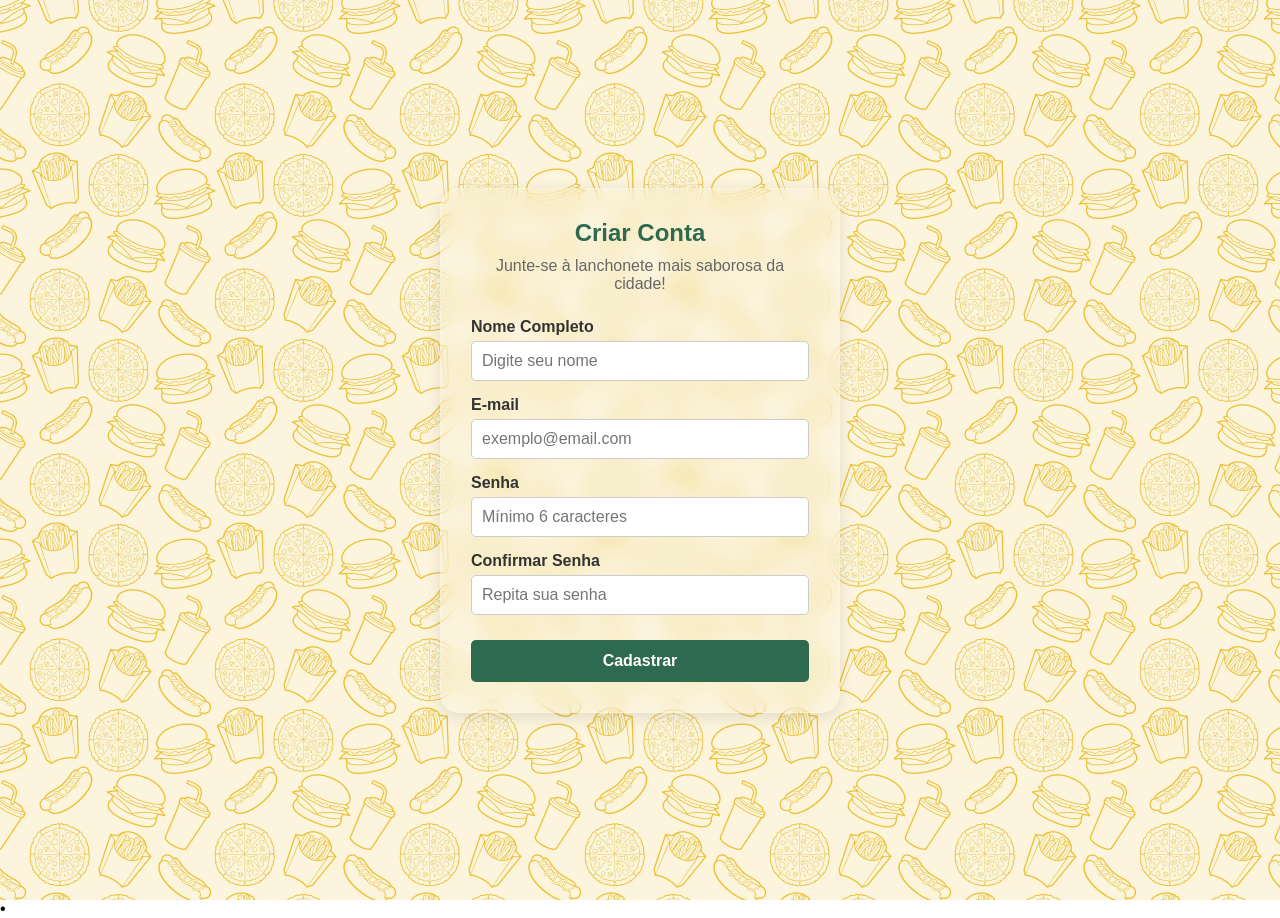
<file: index.html>
<!DOCTYPE html>
<html lang="br">
<head>
    <meta charset="UTF-8">
    <meta name="viewport" content="width=device-width, initial-scale=1.0">
    <title>Hamburgueria</title>

    <link rel="stylesheet" href="style.css">
</head>
<body>
    <main class="container-login">
        <section class="card-login">
            <h1>Criar Conta</h1>
            <p>Junte-se à lanchonete mais saborosa da cidade!</p>
            
            <form id="form-cadastro">
                <div class="grupo-input">
                    <label for="nome">Nome Completo</label>
                    <input type="text" id="nome" required placeholder="Digite seu nome">
                </div>

                <div class="grupo-input">
                    <label for="email">E-mail</label>
                    <input type="email" id="email" required placeholder="exemplo@email.com">
                </div>

                <div class="grupo-input">
                    <label for="senha">Senha</label>
                    <input type="password" id="senha" required placeholder="Mínimo 6 caracteres">
                </div>

                <div class="grupo-input">
                    <label for="confirma-senha">Confirmar Senha</label>
                    <input type="password" id="confirma-senha" required placeholder="Repita sua senha">
                </div>

                <button type="submit">Cadastrar</button>
            </form>
        </section>
    </main>

    <script src="script.js"></script>
</body>
</html>

• <!-- AULA 02 -->
</file>
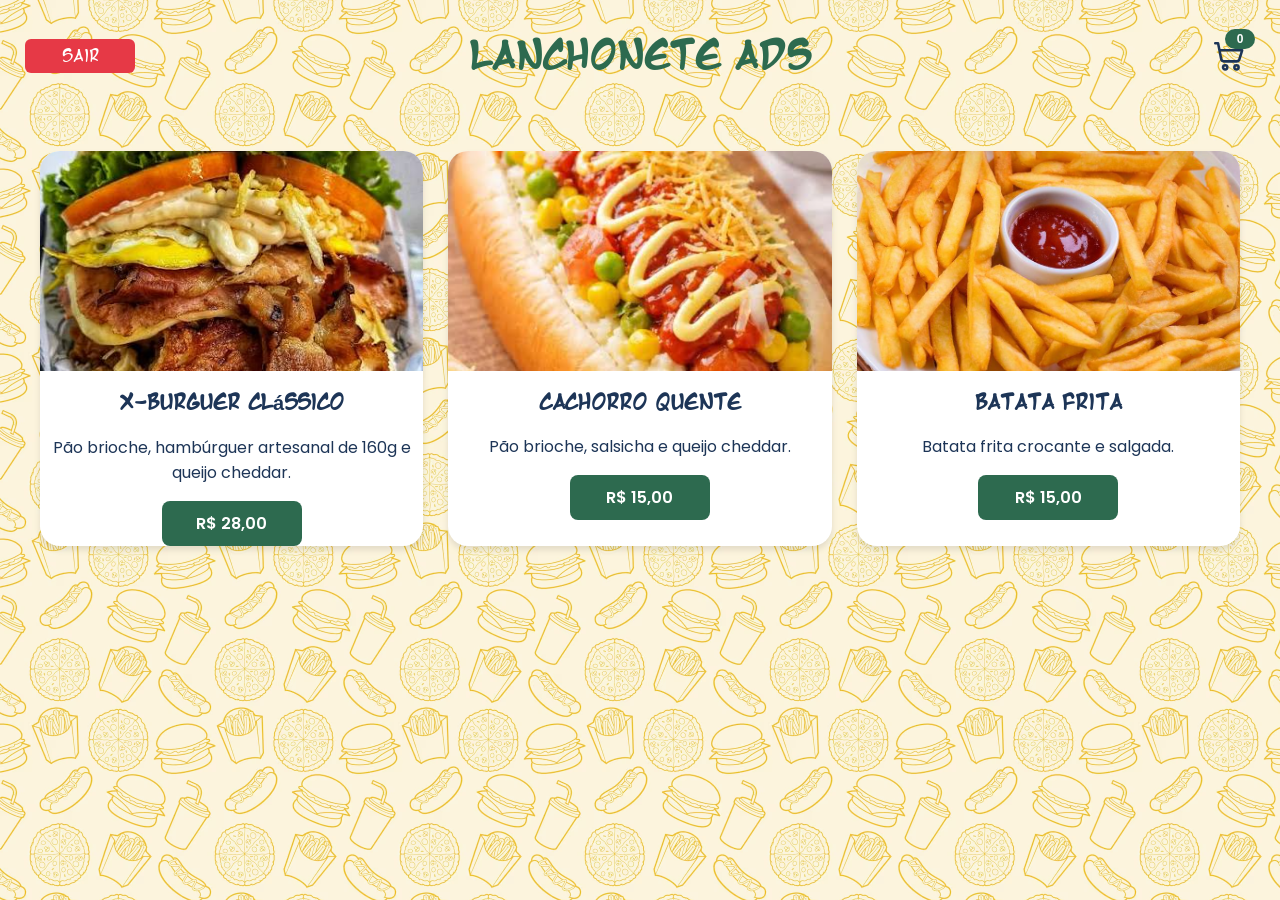
<file: cardapio.html>
<link rel="stylesheet" href="estilos-cardapio.css">

<header>
    <div class="Nome-Pagina">
        <h1>Lanchonete ADS</h1>
    </div>
    <!-- Botão do carrinho com um contador sobreposto ao ícone -->
        <button class="botao-carrinho" type="button" aria-label="Carrinho: 0 itens">
            <!-- Desenha o ícone do carrinho sem precisar de uma imagem externa -->
            <svg
                class="icone-carrinho"
                viewBox="0 0 24 24"
                role="img"
                aria-hidden="true"
            >
                <path d="M3 3h2l2.2 11.2a2 2 0 0 0 2 1.6h8.9a2 2 0 0 0 1.9-1.4L22 8H6" />
                <circle cx="10" cy="20" r="1.5" />
                <circle cx="18" cy="20" r="1.5" />
            </svg>

            <!-- O JavaScript atualiza este número -->
            <span class="contador-carrinho" id="contador-carrinho">0</span>
        </button>

        <a href="index.html" class="btn-sair">Sair</a>

</header>

<body>
    <main class="vitrine-grid">
        <article class="card-produto">
            <img src="img/hamburger.jpg" alt="X-Burguer Clássico" class="imagem-produto">
            <div class="conteudo-card">
                <h3>X-Burguer Clássico</h3>
                <p>Pão brioche, hambúrguer artesanal de 160g e queijo cheddar.</p>
                <!-- Mantém preço e ação dentro do mesmo botão -->
                <div class="acoes-produto">
                    <button
                        class="btn-adicionar"
                        type="button"
                        aria-label="Adicionar X-Burguer Clássico por R$ 28,00"
                    >
                        <span class="texto-preco">R$ 28,00</span>
                        <span class="texto-adicionar">Adicionar</span>
                    </button>
                </div>
            </div>
        </article>

        <article class="card-produto">
            <img src="img/cachorroQuente.png" alt="Cachorro Quente" class="imagem-produto">
            <div class="conteudo-card">
                <h3>Cachorro Quente</h3>
                <p>Pão brioche, salsicha e queijo cheddar.</p>
                <!-- Botão do cachorro-quente com seu preço e descrição acessível -->
                <div class="acoes-produto">
                    <button
                        class="btn-adicionar"
                        type="button"
                        aria-label="Adicionar Cachorro Quente por R$ 15,00"
                    >
                        <span class="texto-preco">R$ 15,00</span>
                        <span class="texto-adicionar">Adicionar</span>
                    </button>
                </div>
            </div>
        </article>

        <article class="card-produto">
            <img src="img/batata.png" alt="Batata Frita" class="imagem-produto">
            <div class="conteudo-card">
                <h3>Batata Frita</h3>
                <p>Batata frita crocante e salgada.</p>
                <!-- Botão da batata frita com seu preço e descrição acessível -->
                <div class="acoes-produto">
                    <button
                        class="btn-adicionar"
                        type="button"
                        aria-label="Adicionar Cachorro Quente por R$ 15,00"
                    >
                        <span class="texto-preco">R$ 15,00</span>
                        <span class="texto-adicionar">Adicionar</span>
                    </button>
                </div>
            </div>
        </article>
    </main>

    <script src="interacoes.js"></script>
</body>
</file>
<file: style.css>
/* Reset de formatação nativa */
* {
    margin: 0;
    padding: 0;
    box-sizing: border-box;
    font-family: Arial, sans-serif;
}

/* Centralização com Flexbox */
.container-login {
    display: flex;
    justify-content: center;
    align-items: center;
    min-height: 100vh;
    background-color: #f4f4f9;
}

/* Estilização do Cartão */
.card-login {
    backdrop-filter: blur(10px);
    background-color: rgba(255, 255, 255, 0.1);
    border-radius: 20px;
    border: 1px solid rgba(255, 255, 255, 0.2);
    padding: 30px;
    box-shadow: 0 4px 15px rgba(0,0,0,0.1);
    width: 100%;
    max-width: 400px;
}

.card-login h1 {
    color: #e63946;
    text-align: center;
    margin-bottom: 10px;
}

.card-login p {
    text-align: center;
    color: #666;
    margin-bottom: 25px;
}

/* Organização dos Inputs */
.grupo-input {
    display: flex;
    flex-direction: column;
    margin-bottom: 15px;
}

label {
    margin-bottom: 5px;
    font-weight: bold;
    color: #333;
}

input {
    padding: 10px;
    border: 1px solid #ccc;
    border-radius: 5px;
    font-size: 16px;
}

button {
    width: 100%;
    padding: 12px;
    background-color: #e63946;
    color: white;
    border: none;
    border-radius: 10px;
    font-size: 16px;
    font-weight: bold;
    cursor: pointer;
    transition: background-color 0.3s;
    margin-top: 10px;
}

button:hover {
    background-color: #d62828;
}

.card-login h1 {
    color: #2d6a4f;
    text-align: center;
    margin-bottom: 10px;
}

button {
    width: 100%;
    padding: 12px;
    background-color: #2d6a4f;
    color: white;
    border: none;
    border-radius: 5px;
    font-size: 16px;
    font-weight: bold;
    cursor: pointer;
    transition: background-color 0.3s;
    margin-top: 10px;
}

button:hover {
    background-color: #1b4332;
}

.mensagem-erro {
    color: #d00000;
    font-size: 14px;
    margin-top: 10px;
    text-align: center;
}

.aviso-lanchonete {
    position: fixed;
    right: 28px;
    bottom: 24px;
    z-index: 1000;
    width: 310px;
    height: 245px;
    pointer-events: none;
}

/* O aviso começa pequeno, na posição da embalagem, e se expande para cima */
.aviso-conteudo {
    position: absolute;
    right: 0;
    bottom: 78px;
    width: 300px;
    padding: 18px 42px 18px 18px;
    color: #442915;
    background: #fffaf1;
    border: 1px solid #e6d4b9;
    border-radius: 16px;
    box-shadow: 0 12px 35px rgba(54, 34, 15, 0.2);
    transform-origin: 90% 100%;
    animation: aviso-sair-da-caixa 650ms cubic-bezier(.2, .85, .25, 1) both;
    pointer-events: auto;
}

.aviso-titulo {
    display: block;
    margin-bottom: 7px;
    color: #8b451f;
    font-size: 15px;
    font-weight: bold;
}

.aviso-texto {
    margin: 0;
    color: #5c5147;
    font-size: 14px;
    line-height: 1.45;
}

.aviso-fechar {
    position: absolute;
    top: 8px;
    right: 10px;
    width: auto;
    margin: 0;
    padding: 0 5px;
    color: #806b58;
    background: transparent;
    font-size: 23px;
    line-height: 1;
}

.aviso-fechar:hover {
    color: #b33a2b;
    background: transparent;
}

/* Embalagem de papel kraft */
.caixa-lanche {
    position: absolute;
    right: 24px;
    bottom: 0;
    width: 88px;
    height: 66px;
    perspective: 180px;
    filter: drop-shadow(0 7px 5px rgba(45, 28, 12, 0.23));
}

.caixa-fundo {
    position: absolute;
    right: 5px;
    bottom: 0;
    width: 78px;
    height: 38px;
    background: #bd8650;
    clip-path: polygon(12% 0, 88% 0, 100% 100%, 0 100%);
    border-radius: 3px;
}

.caixa-frente {
    position: absolute;
    right: 0;
    bottom: 0;
    width: 88px;
    height: 28px;
    background: linear-gradient(#d2a16b, #b77b45);
    clip-path: polygon(0 0, 100% 0, 87% 100%, 13% 100%);
    border-radius: 2px 2px 7px 7px;
}

.caixa-tampa {
    position: absolute;
    right: 3px;
    bottom: 31px;
    width: 82px;
    height: 27px;
    background: linear-gradient(145deg, #dfb681, #bb8652);
    clip-path: polygon(10% 0, 90% 0, 100% 100%, 0 100%);
    transform-origin: 50% 100%;
    animation: tampa-abrir 500ms 150ms ease-out both;
}

/* Hambúrguer feito com camadas CSS */
.hamburguer {
    position: absolute;
    z-index: 2;
    left: 22px;
    bottom: 24px;
    width: 48px;
    height: 37px;
    animation: lanche-saltar 550ms 300ms ease-out both;
}

.hamburguer span {
    position: absolute;
    display: block;
    left: 0;
    width: 48px;
}

.pao {
    top: 0;
    height: 17px;
    background: #d79a49;
    border: 1px solid #a9692d;
    border-radius: 25px 25px 7px 7px;
}

.gergelim {
    top: 5px;
    left: 11px !important;
    width: 3px !important;
    height: 2px;
    background: #fff0c5;
    border-radius: 50%;
    box-shadow: 9px 3px #fff0c5, 20px -1px #fff0c5, 27px 4px #fff0c5;
}

.alface {
    top: 16px;
    height: 5px;
    background: #6b9c43;
    border-radius: 5px;
}

.queijo {
    top: 20px;
    height: 6px;
    background: #f2c84b;
    clip-path: polygon(0 0, 100% 0, 87% 100%, 65% 50%, 40% 100%, 20% 50%);
}

.carne {
    top: 24px;
    height: 8px;
    background: #70402b;
    border-radius: 4px;
}

.pao-base {
    bottom: 0;
    height: 7px;
    background: #d79a49;
    border-radius: 2px 2px 8px 8px;
}

@keyframes tampa-abrir {
    from {
        transform: rotateX(0);
    }
    to {
        transform: rotateX(68deg) translateY(-7px);
    }
}

@keyframes lanche-saltar {
    0% {
        transform: translateY(12px) scale(.75);
        opacity: 0;
    }
    70% {
        transform: translateY(-7px) scale(1.05);
        opacity: 1;
    }
    100% {
        transform: translateY(0) scale(1);
        opacity: 1;
    }
}

@keyframes aviso-sair-da-caixa {
    from {
        opacity: 0;
        transform: translate(25px, 65px) scale(.12);
    }
    to {
        opacity: 1;
        transform: translate(0, 0) scale(1);
    }
}

.aviso-lanchonete.aviso-fechando .aviso-conteudo {
    animation: aviso-voltar-para-caixa 300ms ease-in both;
}

@keyframes aviso-voltar-para-caixa {
    to {
        opacity: 0;
        transform: translate(20px, 55px) scale(.12);
    }
}

@media (max-width: 400px) {
    .aviso-lanchonete {
        right: 16px;
        bottom: 16px;
        transform: scale(.9);
        transform-origin: bottom right;
    }
}

@media (prefers-reduced-motion: reduce) {
    .aviso-conteudo,
    .caixa-tampa,
    .hamburguer {
        animation-duration: 1ms !important;
    }
}

.container-login {
    position: relative;
    isolation: isolate;
    overflow: hidden;
    /* Mantenha aqui as regras de Flexbox que já existem */
    background-color: transparent;
}

.container-login::before {
    content: "";
    position: absolute;
    inset: 0;
    z-index: 0;

    background-image: url("img/fundo-lanchonete.png");
    background-repeat: repeat;
    background-size: 370px 370px;
    animation: esteira-fundo 18s linear infinite;
}

.card-login {
    position: relative;
    z-index: 1;
    /* Preserve os outros estilos do cartão */
}

@keyframes esteira-fundo {
    from {
        background-position: 0 0;
    }
    to {
        background-position: 0 370px;
    }
}

@media (prefers-reduced-motion: reduce) {
    .container-login::before {
        animation: none;
    }
}

/* AULA 02 */
</file>
<file: estilos-cardapio.css>
/* Importa a fonte Poppins do Google Fonts */
@import url("https://fonts.googleapis.com/css2?family=Poppins:wght@400;600&display=swap");

/* Define cores e sombra reutilizáveis no restante do CSS */
:root {
    --cor-primaria: #2d6a4f;
    --cor-fundo: #f1faee;
    --cor-texto: #1d3557;
    --cor-card: #ffffff;
    --sombra-padrao: 0 4px 6px rgba(0, 0, 0, 0.1);
}

/* Define a fonte, as cores e a base da página */
body {
    position: relative;
    isolation: isolate;
    min-height: 100vh;
    margin: 0;
    font-family: "Poppins", sans-serif;
    color: var(--cor-texto);
    background-color: var(--cor-fundo);
}

/* Organiza o cabeçalho: sair à esquerda, título ao centro e carrinho à direita */
header {
    display: grid;
    grid-template-columns: 1fr auto 1fr;
    align-items: center;
    gap: 16px;
    padding: 15px 25px;
}

.Nome-Pagina {
    grid-column: 2;
    grid-row: 1;
    justify-self: center;
}

.botao-carrinho {
    grid-column: 3;
    grid-row: 1;
    justify-self: end;
}

/* Coloca a imagem animada atrás do conteúdo de todas as páginas */
body::before {
    content: "";
    position: fixed;
    inset: 0;
    z-index: -1;
    background-image: url("img/fundo-lanchonete.png");
    background-repeat: repeat;
    background-size: 370px 370px;
    animation: esteira-fundo 18s linear infinite;
}

/* Organiza os produtos em três colunas e centraliza a vitrine */
.vitrine-grid {
    display: grid;
    grid-template-columns: repeat(3, 1fr);
    gap: 25px;
    max-width: 1200px;
    margin: 0 auto;
    padding: 40px;
}

/* Dá aparência de cartão a cada produto */
.card-produto {
    overflow: hidden;
    background-color: var(--cor-card);
    border-radius: 12px;
    box-shadow: var(--sombra-padrao);
    transition: transform 0.3s ease;
    border-radius: 20px;
}

/* Eleva suavemente o cartão quando o mouse passa sobre ele */
.card-produto:hover {
    transform: translateY(-8px);
}

/* Mantém as imagens dos produtos no mesmo tamanho sem distorcê-las */
.imagem-produto {
    width: 100%;
    height: 220px;
    object-fit: cover;
}

/* Centraliza o nome do produto dentro do card */
.conteudo-card h3 {
    text-align: center;
    font-family: "minha fonte personalizada", sans-serif;
    font-size: 20px;
}

.conteudo-card p {
    text-align: center;
}

/* Anima o padrão do fundo para baixo; a altura coincide com o tamanho do padrão */
@keyframes esteira-fundo {
    from {
        background-position: 0 0;
    }

    to {
        background-position: 0 370px;
    }
}

/* Desativa o movimento se a pessoa preferir animações reduzidas no dispositivo */
@media (prefers-reduced-motion: reduce) {
    body::before {
        animation: none;
    }
}

/* Alinha preço e botão ao centro, mantendo um espaço entre eles */
.acoes-produto {
    display: flex;
    justify-content: center;
    align-items: center;
    gap: 10px;
    margin-top: 12px;
}

.Nome-Pagina h1 {
    font-family: "Minha Fonte Personalizada", sans-serif;
    font-size: 36px;
    text-align: center;
    color: var(--cor-primaria);
    margin-top: 20px;
    margin-bottom: 20px;
}

/* Fonte nova para Nome da Página */

@font-face {
    font-family: "Minha Fonte Personalizada";
    src: url("fonts/mangat.ttf") format("truetype");
    font-weight: 400;
    font-style: normal;
    font-display: swap;
}

/* Posiciona o botão do carrinho e permite sobrepor o contador */
.botao-carrinho {
    position: relative;
    display: inline-flex;
    align-items: center;
    justify-content: center;
    padding: 10px;
    color: var(--cor-texto);
    background: transparent;
    border: 0;
    cursor: pointer;
}

/* Define o tamanho e o traço do ícone SVG */
.icone-carrinho {
    width: 34px;
    height: 34px;
    fill: none;
    stroke: currentColor;
    stroke-width: 1.8;
    stroke-linecap: round;
    stroke-linejoin: round;
}

/* Mostra a quantidade em uma bolha sobre o canto do carrinho */
.contador-carrinho {
    position: absolute;
    top: 0;
    right: 0;
    display: grid;
    min-width: 20px;
    height: 20px;
    padding: 0 5px;
    place-items: center;
    color: white;
    background-color: var(--cor-primaria);
    border-radius: 999px;
    font-size: 12px;
    font-weight: 600;
}

/* Botao de Adicionar alternado

/* Centraliza o botao dentro do card */
.acoes-produto {
    display: flex;
    justify-content: center;
    margin-top: 10px;
}

/* Estiliza o botao */
.btn-adicionar {
    min-width: 140px;
    padding: 10px 16px;
    color: white;
    background-color: var(--cor-primaria);
    border: 0;
    border-radius: 8px;
    font: inherit;
    font-weight: 600;
    cursor: pointer;
}

/* Mostra o preço inicialmente e esconde "Adicionar" */
.texto-adicionar {
    display: none;
}

/* Ao passar o mouse, esconde o preço */
.btn-adicionar:hover .texto-preco {
    display: none;
}

/* Ao passar o mouse, mostra "Adicionar" */
.btn-adicionar:hover .texto-adicionar {
    display: inline;
}

/* Estiliza o botão de sair */
.btn-sair {
    font-family: "minha fonte personalizada", sans-serif;
    font-size: 16px;
    display: inline-flex;
    align-items: center;
    justify-content: center;
    border: none;
    cursor: pointer;
    grid-column: 1;
    grid-row: 1;
    justify-self: start;
    color: white;
    text-decoration: none;
    background-color: #e63946;
    padding: 8px 15px;
    border-radius: 6px;
    min-width: 80px;
}

.btn-sair:hover {
    background-color: #d62828;
}

/* ==========================================
   AULA 4: RESPONSIVIDADE (MOBILE)
   ========================================== */

/* Aplica estas regras APENAS se a tela for menor que 768px (Smartphones) */
@media (max-width: 768px) {
    
    /* Empilha o título, o carrinho e o botão de sair */
    .cabecalho {
        flex-direction: column; 
        gap: 15px;
        text-align: center;
    }

    /* Muda a vitrine de 3 colunas para apenas 1 coluna */
    .vitrine-grid {
        grid-template-columns: 1fr; 
        padding: 0 15px; 
    }

    /* No celular, o carrinho lateral ocupa 100% da tela para não ficar espremido */
    #sidebar-carrinho {
        width: 100%; 
    }
}
</file>
